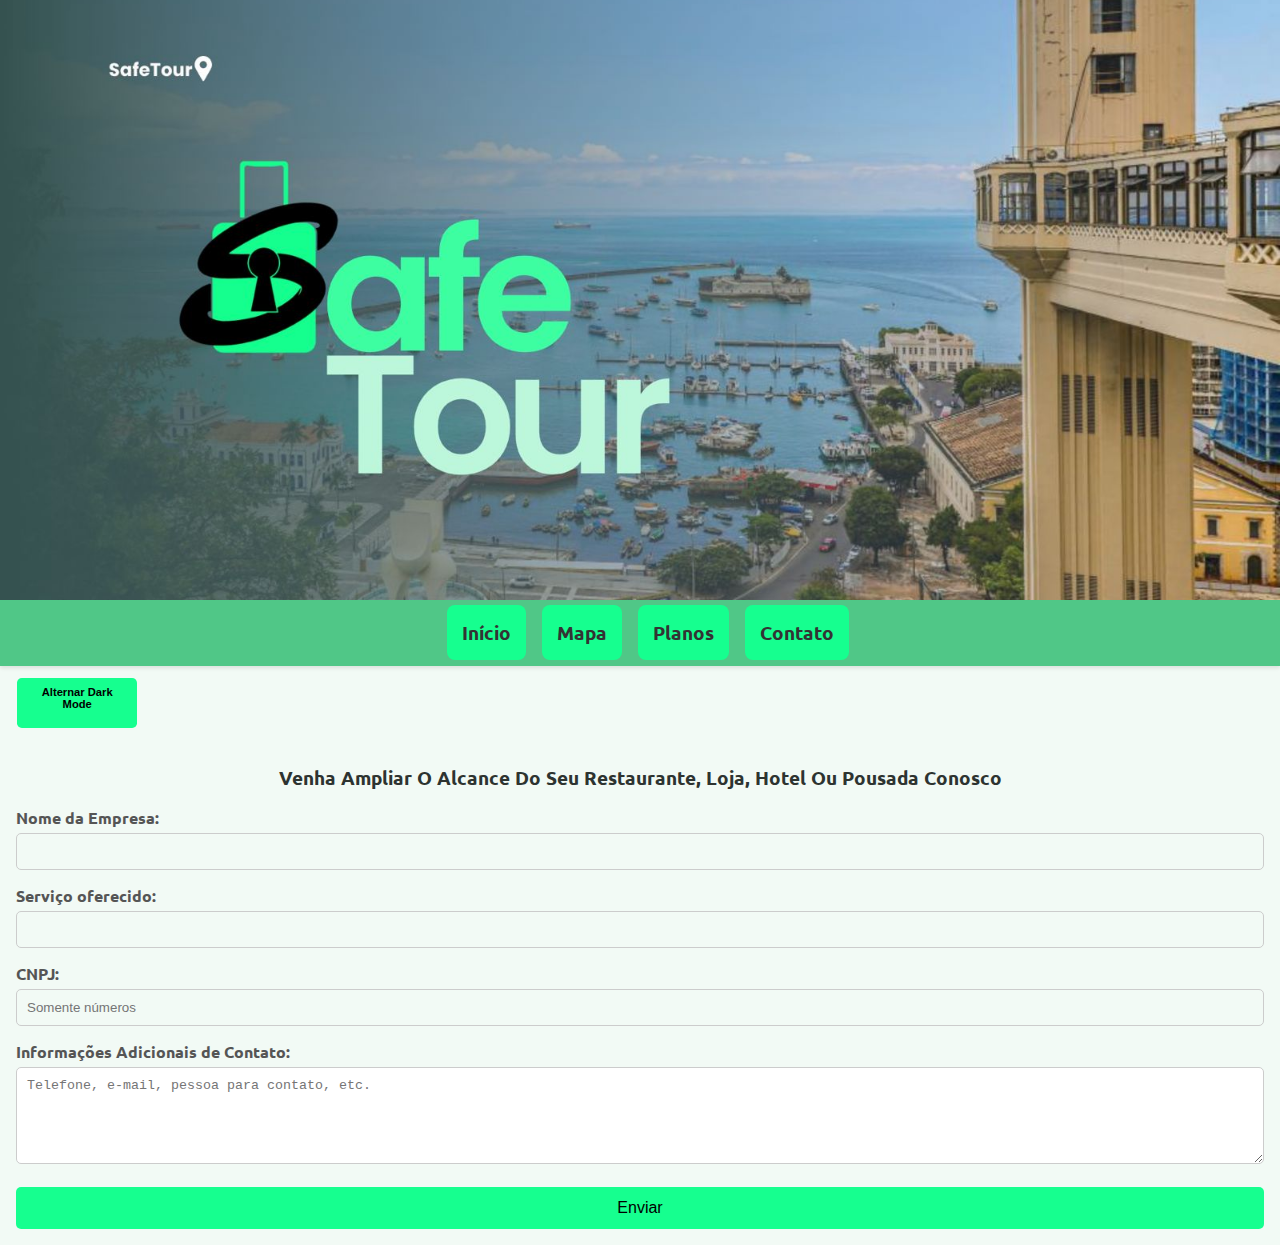
<file: páginas/contato.html>
<!DOCTYPE html>
<html lang="pt-br">
<head>
    <meta charset="UTF-8">
    <meta name="viewport" content="width=device-width, initial-scale=1.0">
    <title>Document</title>
      <link rel="stylesheet" href="estilos paginas/contato-style.css" />
</head>
<body>
  <header>
      <img src="/logo-final.jpg" alt="Logo SafeTour">
    </header>

    <nav>
      <ul>
        <li><a href="/index.html#toggle-dark-mode">Início</a></li>
        <li><a href="mapa.html#toggle-dark-mode">Mapa</a></li>
        <li><a href="planos.html#toggle-dark-mode">Planos</a></li>
        <li id="contact"><a href="#toggle-dark-mode">Contato</a></li>
      </ul>
    </nav>

    <div id="toggle-dark-mode" class="dark-mode">
      <button>Alternar Dark Mode</button>

    </div>
     <main>
        <article class="articles">
          <h2>Venha ampliar o alcance do seu restaurante, loja, hotel ou pousada conosco</h2>
        </article>
       <article class="articles">
         <form action="#" method="post">

          <label for="nome-empresa">Nome da Empresa:</label>
          <input type="text" id="nome-empresa" name="nome_empresa" required>

          <label for="servico">Serviço oferecido:</label>
          <input type="text" id="servico" name="servico" required>

          <label for="cnpj">CNPJ:</label>
          <input type="text" id="cnpj" name="cnpj" pattern="\d{14}" placeholder="Somente números" required>
          <label for="info-adicional">Informações Adicionais de Contato:</label>

          <textarea id="info-adicional" name="info_adicional" rows="5" placeholder="Telefone, e-mail, pessoa para contato, etc."></textarea>

          <button class="submit" type="submit">Enviar</button>
       </article>
           </form>
     </main>
</body>
</html>
</file>
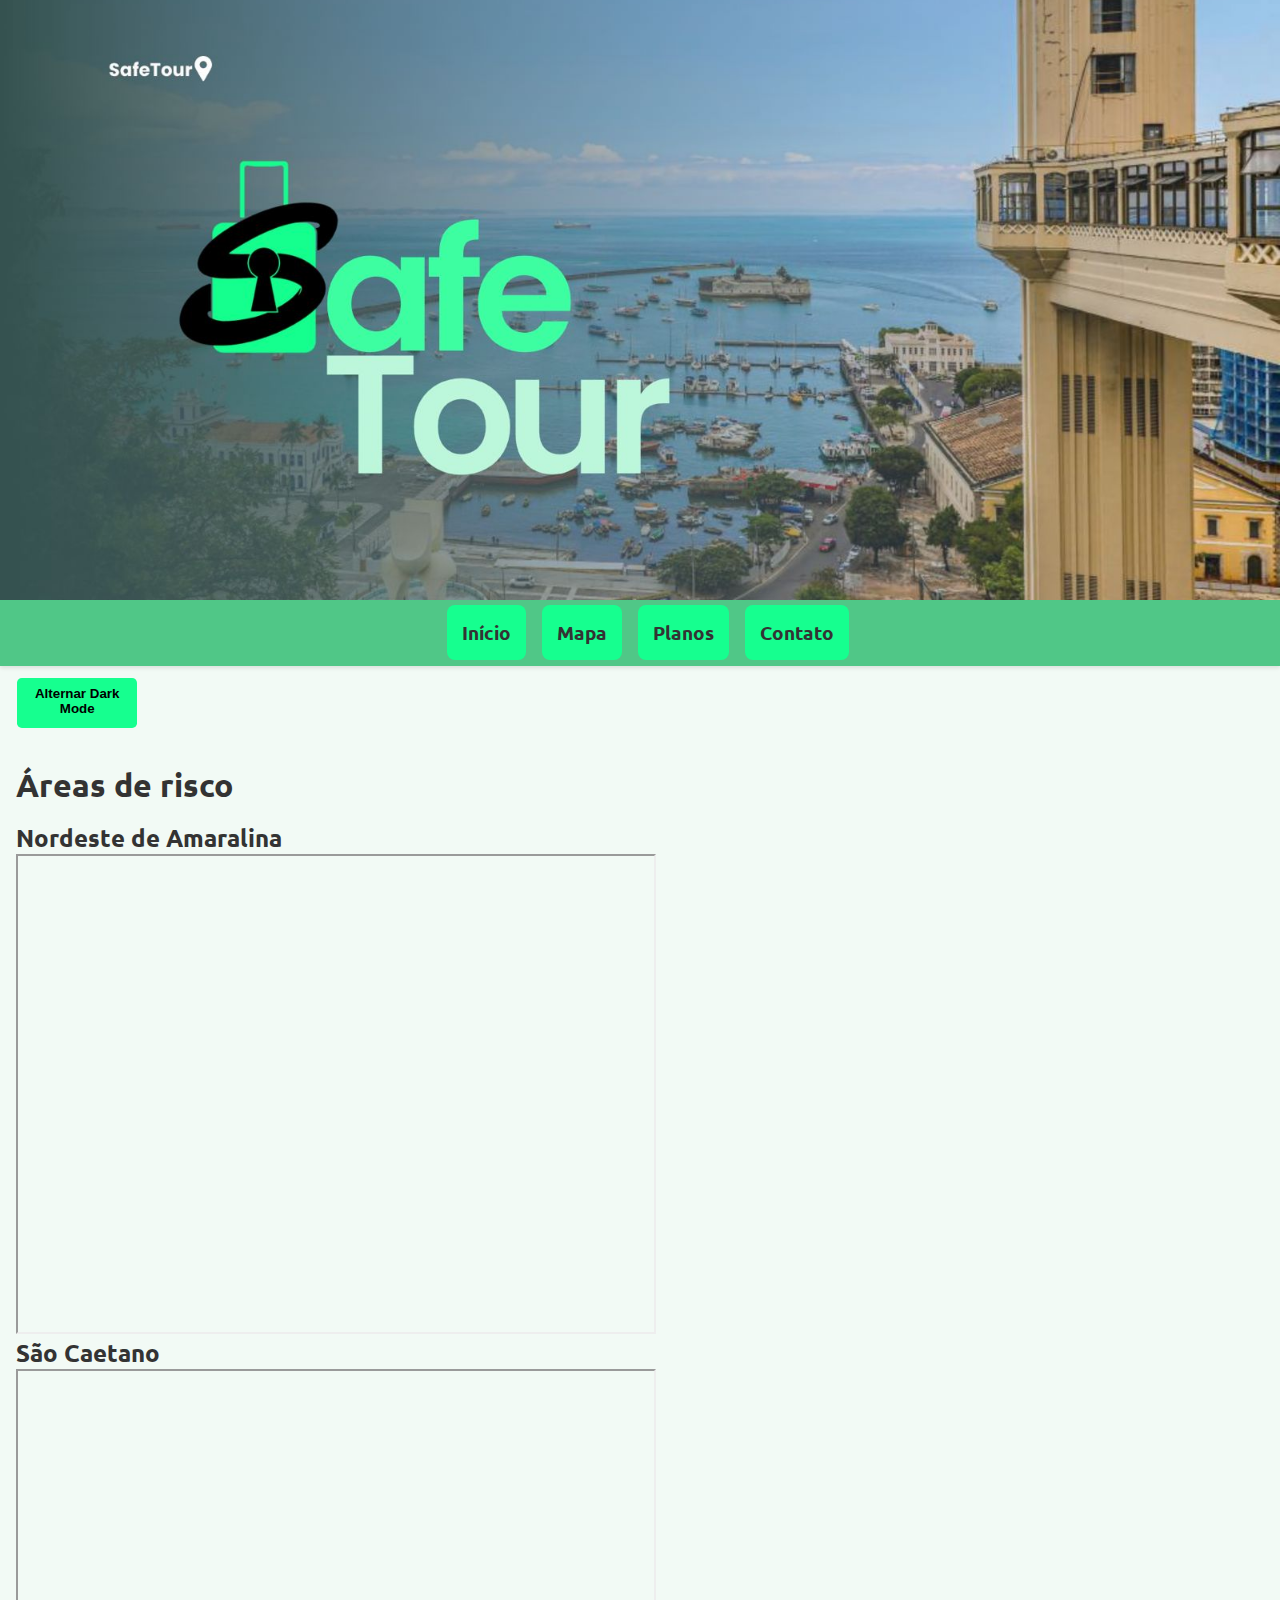
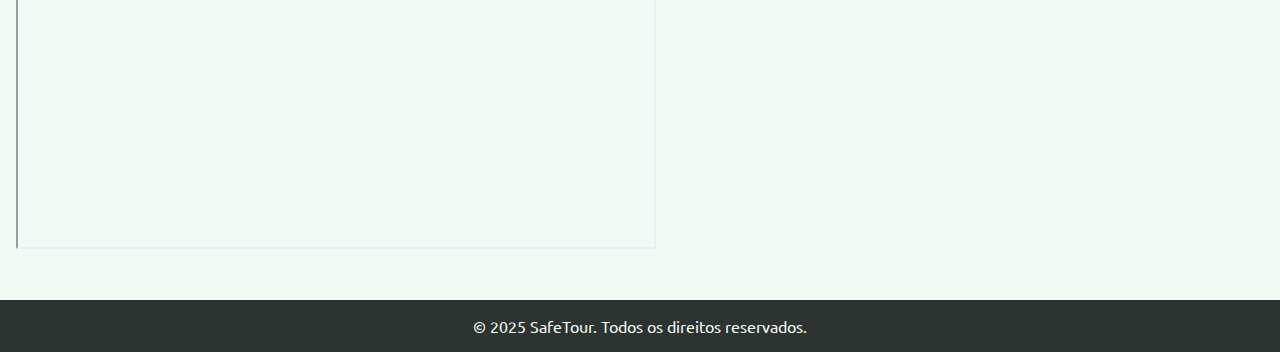
<file: páginas/mapa.html>
<!DOCTYPE html>
<html lang="pt-br">
  <head>
    <meta charset="UTF-8" />
    <meta name="viewport" content="width=device-width, initial-scale=1.0" />
    <title>Mapa</title>
    <link rel="stylesheet" href="estilos paginas/mapa-style.css" />
    <script src="javascript paginas/pags.js" defer></script>
  </head>
  <body>
    <header>
      <img src="/imagens/Imagem do WhatsApp de 2025-06-02 à(s) 21.38.27_ee4228d5.jpg" alt="Logo SafeTour">
    </header>

    <nav>
      <ul>
        <!-- fazer o link mandar especificamente para os ids. href= "pagina.html#id" -->
        <li><a href="/index.html#toggle-dark-mode">Início</a></li>
        <li><a href="#">Mapa</a></li>
        <li><a href="planos.html#toggle-dark-mode">Planos</a></li>
        <li id="contact"><a href="contato.html">Contato</a></li>
      </ul>
    </nav>

    <div id="toggle-dark-mode" class="dark-mode">
      <button>Alternar Dark Mode</button>
    </div>

    <main>
      <h1>Áreas de risco</h1>

      <article class="articles">
        <h2>Nordeste de Amaralina</h2>
        <iframe
          src="https://www.google.com/maps/d/u/0/embed?mid=1hrWOb-S6QWUIQCaj6FDVTDRlpukgBGw&ehbc=2E312F"
          width="640"
          height="480"
        ></iframe>
      </article>

      <article class="articles">
        <h2>São Caetano</h2>
        <iframe
          src="https://www.google.com/maps/d/u/0/embed?mid=18ZPRDmd0zA5UNtKfuCMmkvGMaoyy15k&ehbc=2E312F"
          width="640"
          height="480"
        ></iframe>
      </article>
    </main>
    
    <footer>
      <p>&copy; 2025 SafeTour. Todos os direitos reservados.</p>
    </footer>
  </body>
</html>
</file>
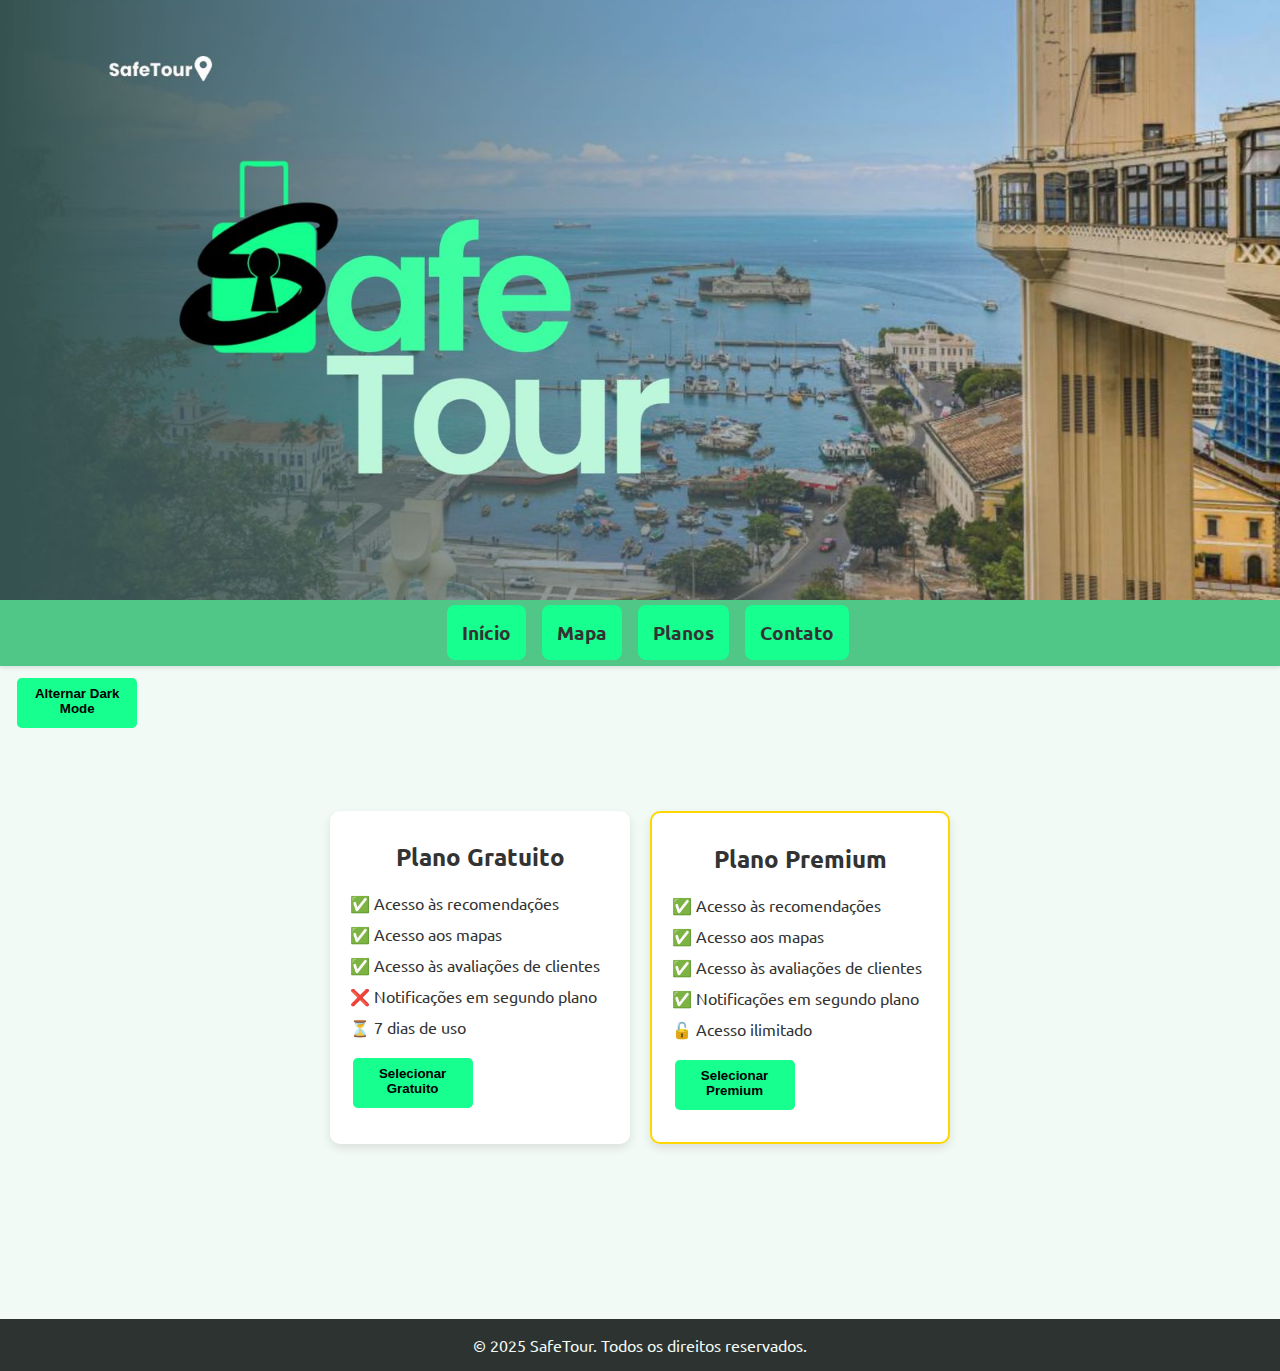
<file: páginas/planos.html>
<!DOCTYPE html>
<html lang="pt-br">
  <head>
    <meta charset="UTF-8" />
    <meta name="viewport" content="width=device-width, initial-scale=1.0" />
    <title>Planos</title>
    <link rel="stylesheet" href="estilos paginas/planos-style.css" />
    <script src="javascript paginas/planos.js" defer></script>
  </head>
  <body>
    <header>
      <img src="/imagens/Imagem do WhatsApp de 2025-06-02 à(s) 21.38.27_ee4228d5.jpg" alt="Logo SafeTour">
    </header>

    <nav>
      <ul>
        <!-- fazer o link mandar especificamente para os ids. href= "pagina.html#id" -->
        <li><a href="/index.html#toggle-dark-mode">Início</a></li>
        <li><a href="mapa.html#toggle-dark-mode">Mapa</a></li>
        <li><a href="planos.html#toggle-dark-mode">Planos</a></li>
        <li id="contact"><a href="contato.html">Contato</a></li>
      </ul>
    </nav>

    <div id="toggle-dark-mode" class="dark-mode">
      <button>Alternar Dark Mode</button>
    </div>

    <div class="wrapper">
      <main>
        <section class="plans">
          <div class="plan free">
            <h2>Plano Gratuito</h2>
            <ul>
              <li>✅ Acesso às recomendações</li>
              <li>✅ Acesso aos mapas</li>
              <li>✅ Acesso às avaliações de clientes</li>
              <li>❌ Notificações em segundo plano</li>
              <li>⏳ 7 dias de uso</li>
            </ul>
            <button class="select-btn" data-plan="Gratuito">
              Selecionar Gratuito
            </button>
          </div>

          <div class="plan premium">
            <h2>Plano Premium</h2>
            <ul>
              <li>✅ Acesso às recomendações</li>
              <li>✅ Acesso aos mapas</li>
              <li>✅ Acesso às avaliações de clientes</li>
              <li>✅ Notificações em segundo plano</li>
              <li>🔓 Acesso ilimitado</li>
            </ul>
            <button class="select-btn" data-plan="Premium">
              Selecionar Premium
            </button>
          </div>
        </section>

        <div class="modal" id="modal">
          <div class="modal-content">
            <p id="modal-message"></p>
            <button id="confirm-btn">Confirmar</button>
            <button id="cancel-btn">Cancelar</button>
          </div>
        </div>
      </main>
      <footer>
        <p>&copy; 2025 SafeTour. Todos os direitos reservados.</p>
      </footer>
    </div>
  </body>
</html>
</file>
<file: páginas/estilos paginas/contato-style.css>
@charset "UTF-8";

@import url("https://fonts.googleapis.com/css2?family=Bebas+Neue&family=Ubuntu:ital,wght@0,300;0,400;0,500;0,700;1,300;1,400;1,500;1,700&display=swap");

* {
  margin: 0;
  padding: 0;
  box-sizing: border-box;
}

:root {
  --cor-principal: #16ff8f;
  --cor-escura: #2d3330;
  --cor-clara: #bcf7db;
  --cor-destaque: #69f5cb;
  --cor-extra: #50c787;
  -cor-escura-extra: #355250;
  --tom-branco: #f2faf5;
  --fonte: "Ubuntu", sans-serif;
}

html {
  scroll-behavior: smooth;
}

@media all and (min-width: 320px) {
  body {
    font-family: var(--fonte);
    background: var(--tom-branco);
    color: #333;
  }

header {
  color: var(--cor-escura);
  display: flex;
  flex-wrap: nowrap;
  justify-content: center;
  align-items: center;
  height: 100%;
  width: 100%;
}

  header img {
    background-repeat: repeat;
    background-size: contain;
    width: 100%;
    border: none;
    padding: 0px;
    margin: 0px;
  }

  nav {
    box-shadow: 0 2px 4px rgba(0, 0, 0, 0.1);
    background-color: var(--cor-extra);
    display: flex;
    justify-content: center;
    align-items: center;
  }

  nav ul {
    font-weight: bolder;
    font-size: .8em;
    list-style: none;
    display: flex;
    width: 800px;
    justify-content: center;
    align-items: center;
    padding: 20px 10px 20px 0px;
  }

  nav ul li {
    margin-left: .5rem;
  }

  nav ul li a {
    background-color: var(--cor-principal);
    color: #333;
    text-decoration: none;
    padding: 14px;
    border: none;
    border-radius: .3rem;
  }

  nav ul li a:hover {
    color: var(--tom-branco);
    transition: 0.5s;
  }

  .dark-mode {
    display: inline-block;
  }

  div button {
    height: 40px;
    width: 100px;
    background-color: var(--cor-principal);
    border-radius: 0.3rem;
    border: none;
    font-weight: 700;
    padding: 0.5rem 1rem;
    margin: 5%;
    transition: 0.15s;
    display: flex;
    font-size: .7rem;
  }

  button:hover {
    filter: brightness(0.95);
    color: var(--tom-branco);
  }

  main {
    grid-template-columns: repeat(2, 1fr);
    gap: 1rem;
    padding: 1rem;
  }

  main h2 {
    margin-top: 0.5rem;
    margin-bottom: 1rem;
    font-size: 1.2rem;
    text-transform: capitalize;
  }
  
  .articles article {
    background: var(--tom-branco);
    padding: 1rem;
    border-radius: 8px;
    box-shadow: 0 2px 4px rgba(0, 0, 0, 0.1);
    margin-bottom: 1rem;
  }   
   
    .container {
      max-width: 600px;
      background-color: #fff;
      padding: 30px;
      border-radius: 10px;
      box-shadow: 0 2px 10px rgba(0,0,0,0.1);
      margin: auto;
    }

    h2 {
      text-align: center;
      color: var(--cor-escura);
    }

    label {
      display: block;
      margin-top: 15px;
      font-weight: bold;
      color: #555;
      font-size: 1rem;
    }

    input {
        background-color: var(--tom-branco);
        color: var(--tom-branco);
    }

    input, textarea {
      width: 100%;
      padding: 10px;
      margin-top: 5px;
      border-radius: 5px;
      border: 1px solid #ccc;
      box-sizing: border-box;
    }

     .articles button  {
      margin-top: 20px;
      padding: 12px;
      width: 100%;
      background-color: var(--cor-principal);
      border: none;
      border-radius: 5px;
      font-size: 1rem;
      cursor: pointer;
    }

    /* Dark mode */

  #toggle-dark-mode {
    color: var(--tom-branco);
    border: none;
    padding: 0.7rem 1rem;
    border-radius: 50%;
    cursor: pointer;
  }

  body.dark {
    background: var(--cor-escura);
    color: var(--tom-branco);
  }

  body.dark .articles article {
    background: var(--cor-escura);
    color: var(--tom-branco);
  }

  body.dark nav a {
    color: var(--cor-clara);
    background-color: var(--cor-extra);
  }

  body.dark nav a:hover {
    color: var(--cor-escura);
    
  }

  body.dark nav {
    background-color: var(--cor-escura);
  }

  body.dark button {
    color: var(--tom-branco);
    background-color: var(--cor-extra);
  }

  body.dark label {
    color: var(--cor-clara);
  }

  body.dark button:hover {
    color: var(--cor-escura);
  }  
  
  body.dark textarea{
    color: var(--tom-branco);
    background-color: var(--cor-escura);
    border: 1px solid var(--cor-clara);
  }

  body.dark input {
    background-color: var(--cor-escura);
  }

  body.dark footer {
    background-color: var(--cor-clara);
    color: var(--cor-escura);
  }
}

@media all and (min-width: 480px) {
  body {
    font-family: var(--fonte);
    background: var(--tom-branco);
    color: #333;
  }

  header {
  color: var(--cor-escura);
  display: flex;
  flex-wrap: nowrap;
  justify-content: center;
  align-items: center;
  height: 100%;
  width: 100%;
}

  header img {
    background-repeat: repeat;
    background-size: contain;
    width: 100%;
    border: none;
    padding: 0px;
    margin: 0px;
  }

  nav {
    box-shadow: 0 2px 4px rgba(0, 0, 0, 0.1);
    background-color: var(--cor-extra);
    display: flex;
    justify-content: center;
    align-items: center;
  }

  nav ul {
    font-weight: bolder;
    font-size: 1.2em;
    list-style: none;
    display: flex;
    width: 1000px;
    justify-content: center;
    align-items: center;
    padding: 20px 0px 20px 0px;
  }

  nav ul li {
    margin-left: 1rem;
  }

  nav ul li a {
    background-color: var(--cor-principal);
    color: #333;
    text-decoration: none;
    padding: 15px;
    border: none;
    border-radius: 8px;
  }
  nav ul li a:hover {
    color: var(--tom-branco);
    transition: 0.5s;
  }

  .dark-mode {
    display: inline-block;
  }

  div button {
    height: 50px;
    width: 120px;
    background-color: var(--cor-principal);
    border-radius: 0.3rem;
    border: none;
    font-weight: 700;
    padding: 0.5rem 1rem;
    margin: 1%;
    transition: 0.15s;
    display: flex;
  }

  button:hover {
    filter: brightness(0.95);
    color: var(--tom-branco);
  }
}

@media all and (min-width: 767px) {
  header {
  color: var(--cor-escura);
  display: flex;
  flex-wrap: nowrap;
  justify-content: center;
  align-items: center;
  max-height: 600px;
 
}

  header img {
    object-fit: cover;
    width: 1920px;
    max-height: 600px;
    border: none;
    padding: 0px;
    margin: 0px;
  }
}
</file>
<file: páginas/estilos paginas/mapa-style.css>
@charset "UTF-8";

@import url("https://fonts.googleapis.com/css2?family=Bebas+Neue&family=Ubuntu:ital,wght@0,300;0,400;0,500;0,700;1,300;1,400;1,500;1,700&display=swap");

* {
  margin: 0;
  padding: 0;
  box-sizing: border-box;
}

:root {
  --cor-principal: #16ff8f;
  --cor-escura: #2d3330;
  --cor-clara: #bcf7db;
  --cor-destaque: #69f5cb;
  --cor-extra: #50c787;
  -cor-escura-extra: #355250;
  --tom-branco: #f2faf5;
  --fonte: "Ubuntu", sans-serif;
}

html {
  scroll-behavior: smooth;
}

@media all and (min-width: 320px) {
  body {
    font-family: var(--fonte);
    background: var(--tom-branco);
    color: #333;
  }

  header {
  color: var(--cor-escura);
  display: flex;
  flex-wrap: nowrap;
  justify-content: center;
  align-items: center;
  height: 100%;
  width: 100%;
}

  header img {
    background-repeat: repeat;
    background-size: contain;
    width: 100%;
    border: none;
    padding: 0px;
    margin: 0px;
  }

  nav {
    box-shadow: 0 2px 4px rgba(0, 0, 0, 0.1);
    background-color: var(--cor-extra);
    display: flex;
    justify-content: center;
    align-items: center;
  }

  nav ul {
    font-weight: bolder;
    font-size: 1.2em;
    list-style: none;
    display: flex;
    width: 1000px;
    justify-content: center;
    align-items: center;
    padding: 20px 0px 20px 0px;
  }

  nav ul li {
    margin-left: 1rem;
  }

  nav ul li a {
    background-color: var(--cor-principal);
    color: #333;
    text-decoration: none;
    padding: 15px;
    border: none;
    border-radius: 8px;
  }
  nav ul li a:hover {
    color: var(--tom-branco);
    transition: 0.5s;
  }

  .dark-mode {
    display: inline-block;
  }

  div button {
    height: 50px;
    width: 120px;
    background-color: var(--cor-principal);
    border-radius: 0.3rem;
    border: none;
    font-weight: 700;
    padding: 0.5rem 1rem;
    margin: 1%;
    transition: 0.15s;
    display: flex;
  }

  button:hover {
    filter: brightness(0.95);
    color: var(--tom-branco);
  }


  main {
    grid-template-columns: repeat(2, 1fr);
    gap: 1rem;
    padding: 1rem;
  }
  iframe {
    width: 440px;
    height: 280px;
    gap: -1rem;
  }

  .articles article {
    background: var(--tom-branco);
    padding: 1rem;
    border-radius: 8px;
    box-shadow: 0 2px 4px rgba(0, 0, 0, 0.1);
    margin-bottom: 1rem;
    width: 200px;
    height: 500px;
  }
  main h1 {
    margin-top: 0.5rem;
    margin-bottom: 1rem;
    font-size: 2rem;
  }

  .articles article h2 {
    margin-top: 1.5rem;
    font-size: 1.5rem;
  }

  footer {
    background: var(--cor-escura);
    color: var(--tom-branco);
    text-align: center;
    padding: 1rem;
    margin-top: 2rem;
  }

  #toggle-dark-mode {
    color: var(--tom-branco);
    border: none;
    padding: 0.7rem 1rem;
    border-radius: 50%;
    cursor: pointer;
  }

  body.dark {
    background: var(--cor-escura);
    color: var(--tom-branco);
  }

  body.dark header,
  body.dark aside,
  body.dark .articles article {
    background: var(--cor-escura);
    color: var(--tom-branco);
  }

    body.dark nav a {
    color: var(--cor-clara);
    background-color: var(--cor-extra);
  }

  body.dark nav a:hover {
    color: var(--cor-escura);
    
  }

  body.dark nav {
    background-color: var(--cor-escura);
  }

  body.dark button {
    color: var(--tom-branco);
    background-color: var(--cor-extra);
  }
  body.dark button:hover {
    color: var(--cor-escura);
  }

  body.dark footer {
    background-color: var(--cor-clara);
    color: var(--cor-escura);
  }
}

@media all and (min-width: 767px) {
  header {
  color: var(--cor-escura);
  display: flex;
  flex-wrap: nowrap;
  justify-content: center;
  align-items: center;
  max-height: 600px;
 
}

  header img {
    object-fit: cover;
    width: 1920px;
    max-height: 600px;
    border: none;
    padding: 0px;
    margin: 0px;
  }
  iframe {
    width: 640px;
    height: 480px;
  }
}
</file>
<file: páginas/estilos paginas/planos-style.css>
@charset "UTF-8";

@import url("https://fonts.googleapis.com/css2?family=Bebas+Neue&family=Ubuntu:ital,wght@0,300;0,400;0,500;0,700;1,300;1,400;1,500;1,700&display=swap");

* {
  margin: 0;
  padding: 0;
  box-sizing: border-box;
}

:root {
  --cor-principal: #16ff8f;
  --cor-escura: #2d3330;
  --cor-clara: #bcf7db;
  --cor-destaque: #69f5cb;
  --cor-extra: #50c787;
  -cor-escura-extra: #355250;
  --tom-branco: #f2faf5;
  --fonte: "Ubuntu", sans-serif;
}

html {
  scroll-behavior: smooth;
}

@media all and (min-width: 320px) {
  body {
    font-family: var(--fonte);
    background: var(--tom-branco);
    color: #333;
  }

header {
  color: var(--cor-escura);
  display: flex;
  flex-wrap: nowrap;
  justify-content: center;
  align-items: center;
  height: 100%;
  width: 100%;
}

  header img {
    background-repeat: repeat;
    background-size: contain;
    width: 100%;
    border: none;
    padding: 0px;
    margin: 0px;
  }

  nav {
    box-shadow: 0 2px 4px rgba(0, 0, 0, 0.1);
    background-color: var(--cor-extra);
    display: flex;
    justify-content: center;
    align-items: center;
  }

  nav ul {
    font-weight: bolder;
    font-size: 1.2em;
    list-style: none;
    display: flex;
    width: 1000px;
    justify-content: center;
    align-items: center;
    padding: 20px 0px 20px 0px;
  }

  nav ul li {
    margin-left: 1rem;
  }

  nav ul li a {
    background-color: var(--cor-principal);
    color: #333;
    text-decoration: none;
    padding: 15px;
    border: none;
    border-radius: 8px;
  }
  nav ul li a:hover {
    color: var(--tom-branco);
    transition: 0.5s;
  }

  .dark-mode {
    display: inline-block;
  }

  div button {
    height: 50px;
    width: 120px;
    background-color: var(--cor-principal);
    border-radius: 0.3rem;
    border: none;
    font-weight: 700;
    padding: 0.5rem 1rem;
    margin: 1%;
    transition: 0.15s;
    display: flex;
  }

  button:hover {
    filter: brightness(0.95);
    color: var(--tom-branco);
  }
  
.wrapper {
  display: flex;
  flex-direction: column;
  min-height: 70vh;
}

main {
  flex: 1; 
  padding: 20px;
}
  .plans {
    display: flex;
    justify-content: center;
    gap: 20px;
    padding: 50px 20px;
  }

  .plan {
    background: #fff;
    padding: 30px 20px;
    border-radius: 10px;
    box-shadow: 0 4px 10px rgba(0, 0, 0, 0.1);
    width: 300px;
    text-align: center;
  }

  .plan h2 {
    margin-bottom: 20px;
    font-size: 1.5em;
  }

  .plan ul {
    list-style: none;
    padding: 0;
    margin: 0 0 20px;
    text-align: left;
  }

  .plan ul li {
    margin-bottom: 10px;
    font-size: 1em;
  }

  button {
    padding: 10px 20px;
    border: none;
    border-radius: 5px;
    cursor: pointer;
    transition: background 0.3s ease;
  }

  button:hover {
    background: var(--cor-clara);
  }

  .plan.premium {
    border: 2px solid gold;
  }

  .modal {
    position: fixed;
    top: 0;
    left: 0;
    width: 100%;
    height: 100%;
    background: rgba(0, 0, 0, 0.5);
    display: none; /* Hidden by default */
    align-items: center;
    justify-content: center;
    z-index: 1000;
  }

  .modal-content {
    background: var(--tom-branco);
    padding: 30px;
    border-radius: 10px;
    text-align: center;
  }

  .modal-content button {
    margin: 10px;
    display: flex;
    flex-direction: column;
    justify-content: center;
    align-items: center;
  }

  footer {
    background: var(--cor-escura);
    color: var(--tom-branco);
    text-align: center;
    padding: 1rem;
    margin-top: 2rem;
  }

  #toggle-dark-mode {
    color: var(--tom-branco);
    border: none;
    padding: 0.7rem 1rem;
    border-radius: 50%;
    cursor: pointer;
  }

  body.dark {
    background: var(--cor-escura);
  }

  body.dark header {
    background: var(--cor-escura);
    color: var(--tom-branco);
  }

    body.dark nav a {
    color: var(--cor-clara);
    background-color: var(--cor-extra);
  }

  body.dark nav a:hover {
    color: var(--cor-escura);
    
  }

  body.dark nav {
    background-color: var(--cor-escura);
  }

  body.dark button {
    color: var(--tom-branco);
    background-color: var(--cor-extra);
  }
  body.dark button:hover {
    color: var(--cor-escura);
  }

  body.dark footer {
    background-color: var(--cor-clara);
    color: var(--cor-escura);
  }

  body.dark .plans{
    columns: var(--cor-escura);
    background-color: var(--cor-escura);
    border: var(--cor-destaque);
  }
  body.dark .modal-content{
    background-color: var(--cor-escura);
    color: var(--tom-branco);
  }
}

@media all and (min-width: 767px) {
  header {
  color: var(--cor-escura);
  display: flex;
  flex-wrap: nowrap;
  justify-content: center;
  align-items: center;
  max-height: 600px;
 
}

  header img {
    object-fit: cover;
    width: 1920px;
    max-height: 600px;
    border: none;
    padding: 0px;
    margin: 0px;
  }

 
}
</file>
